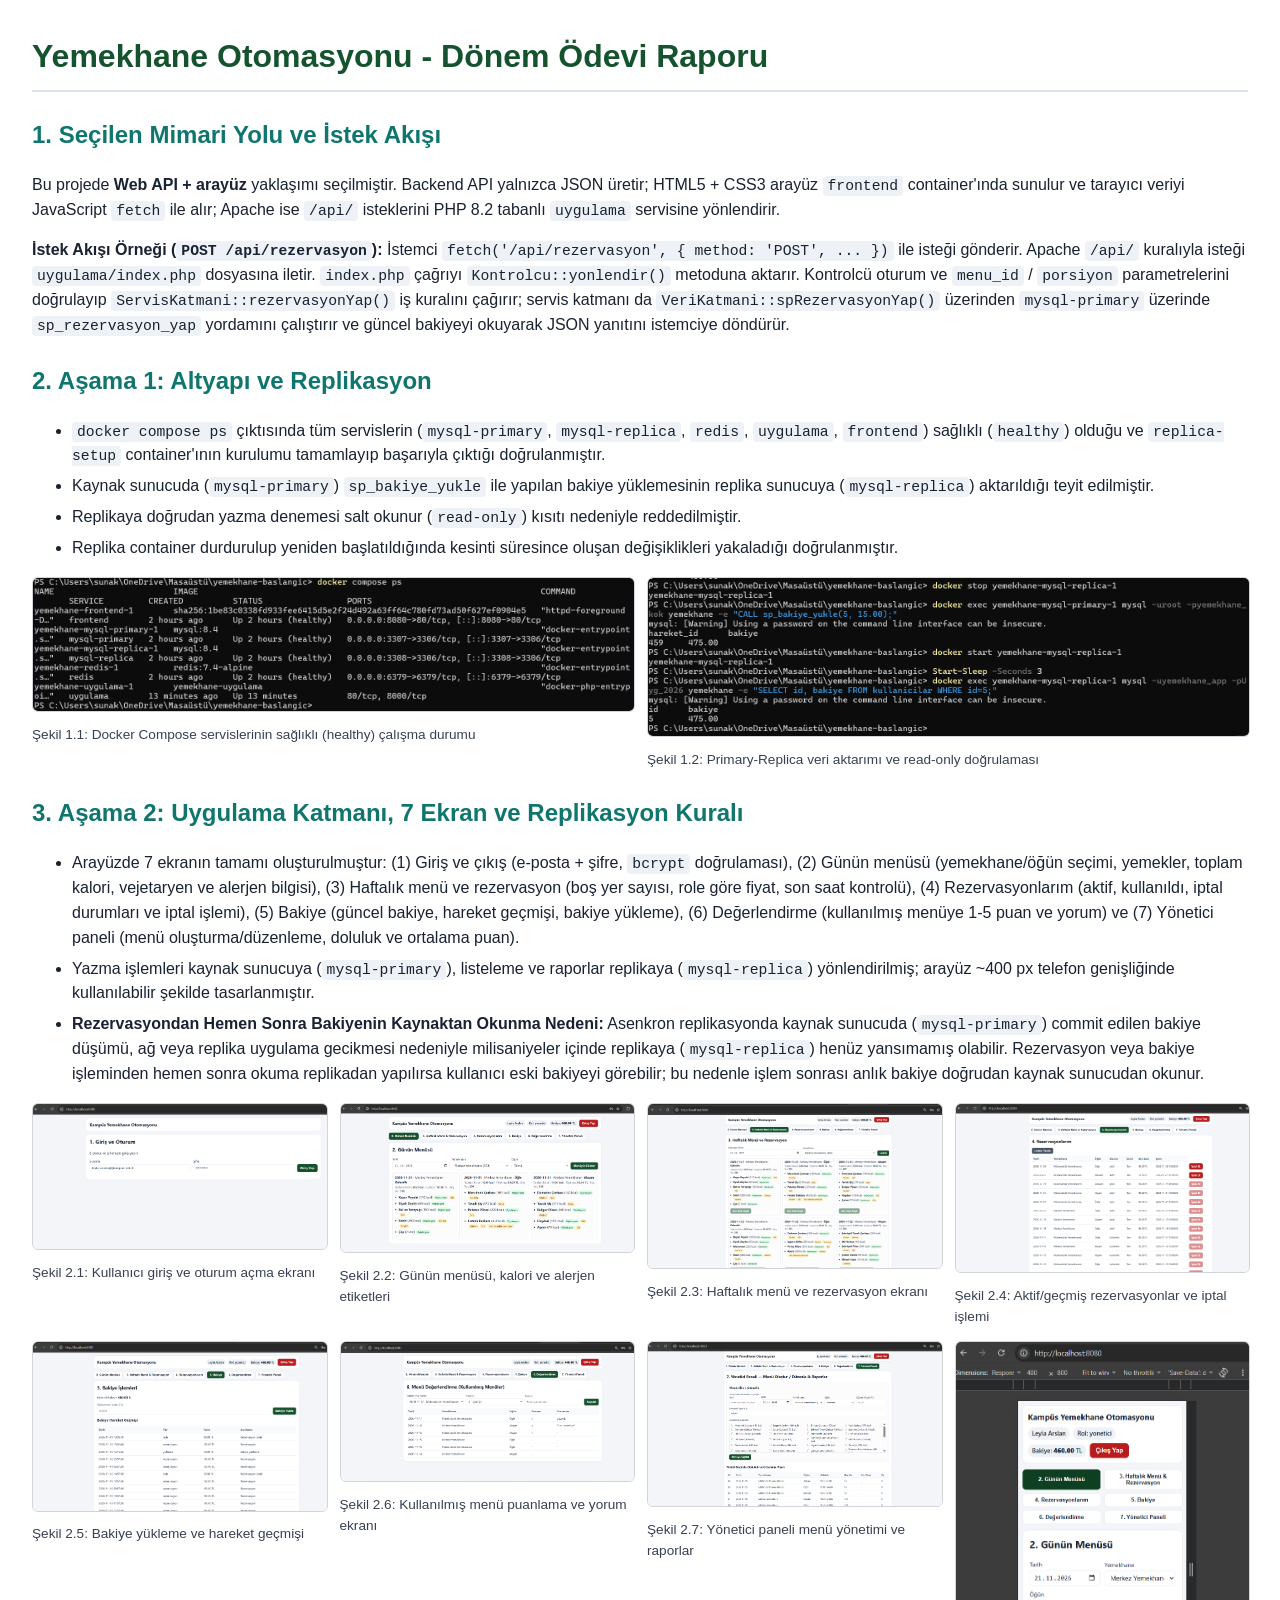
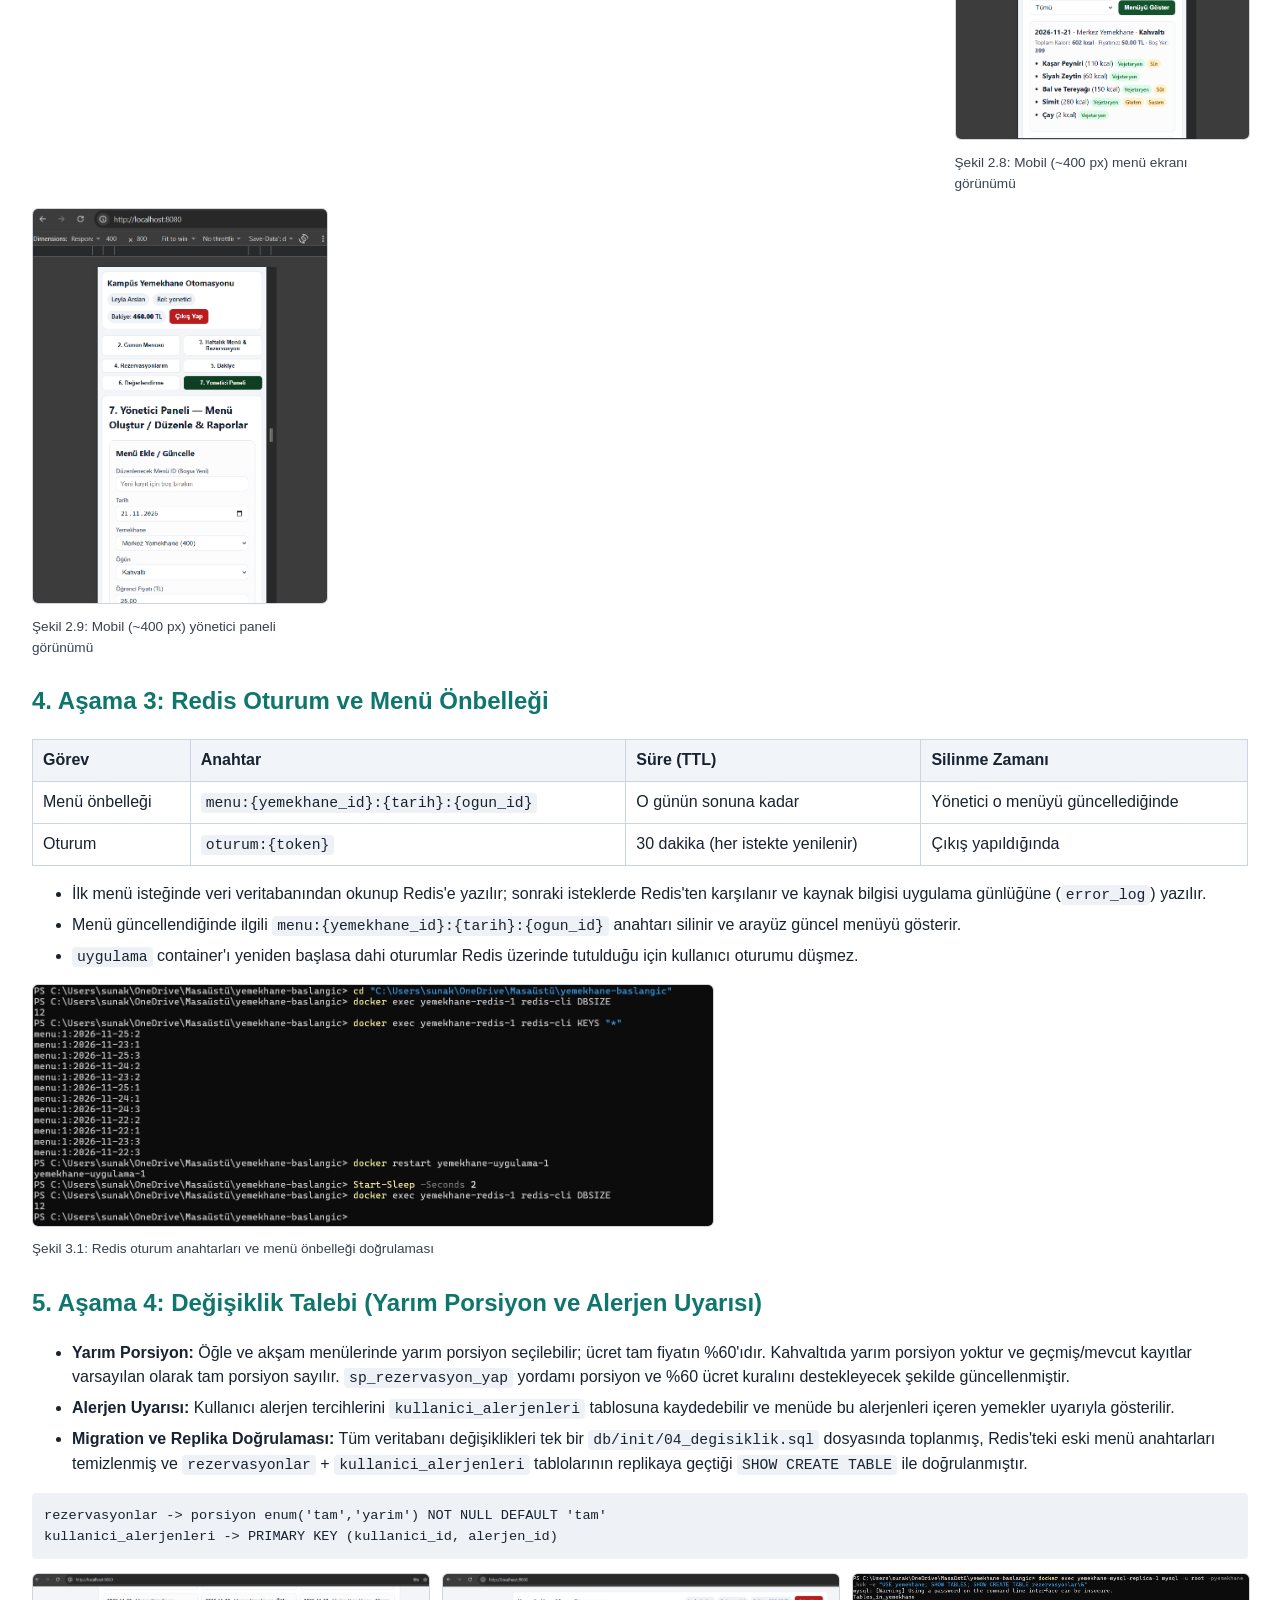
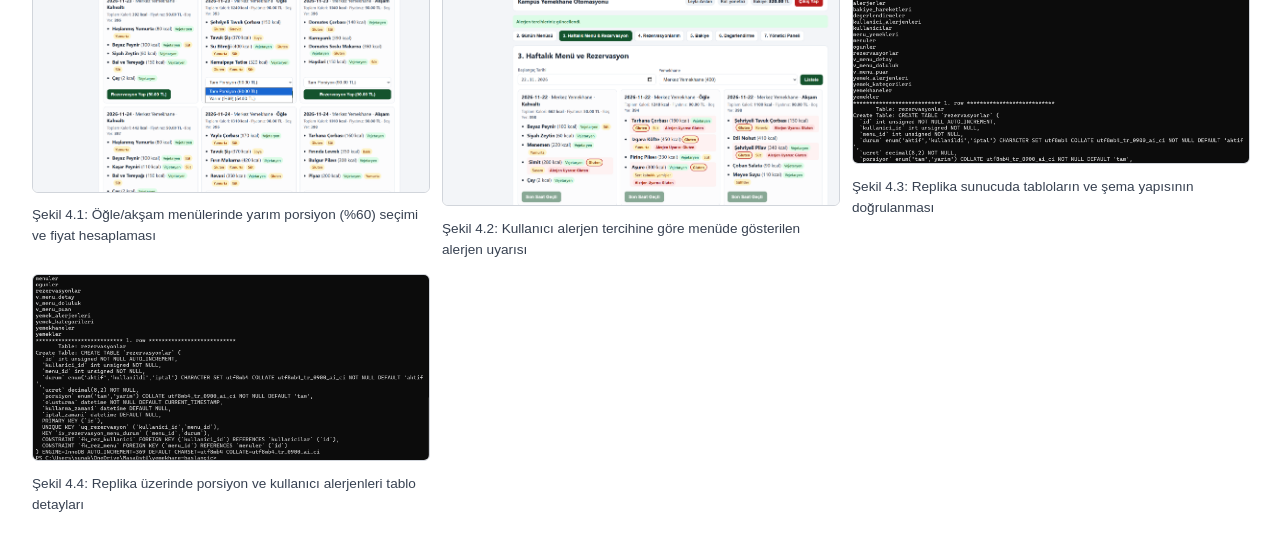
<file: rapor/rapor.html>
<!DOCTYPE html>
<html lang="tr">
<head>
  <meta charset="utf-8">
  <title>Yemekhane Otomasyonu - Dönem Ödevi Raporu</title>
  <style>
    body { font-family: "Segoe UI", Arial, sans-serif; margin: 32px; color: #182230; line-height: 1.55; }
    h1 { color: #14532d; border-bottom: 2px solid #dce3ec; padding-bottom: 8px; }
    h2 { color: #0f766e; margin-top: 24px; }
    li { margin-bottom: 6px; }
    code, pre { background: #eef2f6; border-radius: 4px; font-family: Consolas, monospace; }
    code { padding: 2px 5px; font-size: 0.92em; }
    pre { padding: 12px; overflow-x: auto; font-size: 0.85em; }
    table { border-collapse: collapse; width: 100%; margin: 12px 0; }
    th, td { border: 1px solid #cbd5e1; padding: 8px 10px; text-align: left; }
    th { background: #f1f5f9; }
  </style>
</head>
<body>
  <h1>Yemekhane Otomasyonu - Dönem Ödevi Raporu</h1>

  <h2>1. Seçilen Mimari Yolu ve İstek Akışı</h2>
  <p>Bu projede <strong>Web API + arayüz</strong> yaklaşımı seçilmiştir. Backend API yalnızca JSON üretir; HTML5 + CSS3 arayüz <code>frontend</code> container'ında sunulur ve tarayıcı veriyi JavaScript <code>fetch</code> ile alır; Apache ise <code>/api/</code> isteklerini PHP 8.2 tabanlı <code>uygulama</code> servisine yönlendirir.</p>
  <p><strong>İstek Akışı Örneği (<code>POST /api/rezervasyon</code>):</strong> İstemci <code>fetch('/api/rezervasyon', { method: 'POST', ... })</code> ile isteği gönderir. Apache <code>/api/</code> kuralıyla isteği <code>uygulama/index.php</code> dosyasına iletir. <code>index.php</code> çağrıyı <code>Kontrolcu::yonlendir()</code> metoduna aktarır. Kontrolcü oturum ve <code>menu_id</code> / <code>porsiyon</code> parametrelerini doğrulayıp <code>ServisKatmani::rezervasyonYap()</code> iş kuralını çağırır; servis katmanı da <code>VeriKatmani::spRezervasyonYap()</code> üzerinden <code>mysql-primary</code> üzerinde <code>sp_rezervasyon_yap</code> yordamını çalıştırır ve güncel bakiyeyi okuyarak JSON yanıtını istemciye döndürür.</p>

  <h2>2. Aşama 1: Altyapı ve Replikasyon</h2>
  <ul>
    <li><code>docker compose ps</code> çıktısında tüm servislerin (<code>mysql-primary</code>, <code>mysql-replica</code>, <code>redis</code>, <code>uygulama</code>, <code>frontend</code>) sağlıklı (<code>healthy</code>) olduğu ve <code>replica-setup</code> container'ının kurulumu tamamlayıp başarıyla çıktığı doğrulanmıştır.</li>
    <li>Kaynak sunucuda (<code>mysql-primary</code>) <code>sp_bakiye_yukle</code> ile yapılan bakiye yüklemesinin replika sunucuya (<code>mysql-replica</code>) aktarıldığı teyit edilmiştir.</li>
    <li>Replikaya doğrudan yazma denemesi salt okunur (<code>read-only</code>) kısıtı nedeniyle reddedilmiştir.</li>
    <li>Replika container durdurulup yeniden başlatıldığında kesinti süresince oluşan değişiklikleri yakaladığı doğrulanmıştır.</li>
  </ul>
  <div style="display:grid;grid-template-columns:repeat(auto-fit,minmax(300px,1fr));gap:14px;margin:14px 0 22px 0;">
    <figure style="margin:0;page-break-inside:avoid;">
      <img src="ekranlar/docker_ps.png" alt="Docker Servis Durumu" style="width:100%;height:auto;border:1px solid #d1d5db;border-radius:6px;">
      <figcaption style="font-size:0.85rem;color:#374151;margin-top:4px;">Şekil 1.1: Docker Compose servislerinin sağlıklı (healthy) çalışma durumu</figcaption>
    </figure>
    <figure style="margin:0;page-break-inside:avoid;">
      <img src="ekranlar/replikasyon_test.png" alt="Replikasyon Testi" style="width:100%;height:auto;border:1px solid #d1d5db;border-radius:6px;">
      <figcaption style="font-size:0.85rem;color:#374151;margin-top:4px;">Şekil 1.2: Primary-Replica veri aktarımı ve read-only doğrulaması</figcaption>
    </figure>
  </div>

  <h2>3. Aşama 2: Uygulama Katmanı, 7 Ekran ve Replikasyon Kuralı</h2>
  <ul>
    <li>Arayüzde 7 ekranın tamamı oluşturulmuştur: (1) Giriş ve çıkış (e-posta + şifre, <code>bcrypt</code> doğrulaması), (2) Günün menüsü (yemekhane/öğün seçimi, yemekler, toplam kalori, vejetaryen ve alerjen bilgisi), (3) Haftalık menü ve rezervasyon (boş yer sayısı, role göre fiyat, son saat kontrolü), (4) Rezervasyonlarım (aktif, kullanıldı, iptal durumları ve iptal işlemi), (5) Bakiye (güncel bakiye, hareket geçmişi, bakiye yükleme), (6) Değerlendirme (kullanılmış menüye 1-5 puan ve yorum) ve (7) Yönetici paneli (menü oluşturma/düzenleme, doluluk ve ortalama puan).</li>
    <li>Yazma işlemleri kaynak sunucuya (<code>mysql-primary</code>), listeleme ve raporlar replikaya (<code>mysql-replica</code>) yönlendirilmiş; arayüz ~400 px telefon genişliğinde kullanılabilir şekilde tasarlanmıştır.</li>
    <li><strong>Rezervasyondan Hemen Sonra Bakiyenin Kaynaktan Okunma Nedeni:</strong> Asenkron replikasyonda kaynak sunucuda (<code>mysql-primary</code>) commit edilen bakiye düşümü, ağ veya replika uygulama gecikmesi nedeniyle milisaniyeler içinde replikaya (<code>mysql-replica</code>) henüz yansımamış olabilir. Rezervasyon veya bakiye işleminden hemen sonra okuma replikadan yapılırsa kullanıcı eski bakiyeyi görebilir; bu nedenle işlem sonrası anlık bakiye doğrudan kaynak sunucudan okunur.</li>
  </ul>
  <div style="display:grid;grid-template-columns:repeat(auto-fit,minmax(280px,1fr));gap:14px;margin:14px 0 22px 0;">
    <figure style="margin:0;page-break-inside:avoid;">
      <img src="ekranlar/giris_oturum_ekrani.png" alt="Giriş Ekranı" style="width:100%;height:auto;border:1px solid #d1d5db;border-radius:6px;">
      <figcaption style="font-size:0.85rem;color:#374151;margin-top:4px;">Şekil 2.1: Kullanıcı giriş ve oturum açma ekranı</figcaption>
    </figure>
    <figure style="margin:0;page-break-inside:avoid;">
      <img src="ekranlar/gunun_menusu.png" alt="Günün Menüsü" style="width:100%;height:auto;border:1px solid #d1d5db;border-radius:6px;">
      <figcaption style="font-size:0.85rem;color:#374151;margin-top:4px;">Şekil 2.2: Günün menüsü, kalori ve alerjen etiketleri</figcaption>
    </figure>
    <figure style="margin:0;page-break-inside:avoid;">
      <img src="ekranlar/haftalikmenu_rezervasyon.png" alt="Haftalık Menü ve Rezervasyon" style="width:100%;height:auto;border:1px solid #d1d5db;border-radius:6px;">
      <figcaption style="font-size:0.85rem;color:#374151;margin-top:4px;">Şekil 2.3: Haftalık menü ve rezervasyon ekranı</figcaption>
    </figure>
    <figure style="margin:0;page-break-inside:avoid;">
      <img src="ekranlar/rezervasyonlar.png" alt="Rezervasyonlarım" style="width:100%;height:auto;border:1px solid #d1d5db;border-radius:6px;">
      <figcaption style="font-size:0.85rem;color:#374151;margin-top:4px;">Şekil 2.4: Aktif/geçmiş rezervasyonlar ve iptal işlemi</figcaption>
    </figure>
    <figure style="margin:0;page-break-inside:avoid;">
      <img src="ekranlar/bakiye.png" alt="Bakiye İşlemleri" style="width:100%;height:auto;border:1px solid #d1d5db;border-radius:6px;">
      <figcaption style="font-size:0.85rem;color:#374151;margin-top:4px;">Şekil 2.5: Bakiye yükleme ve hareket geçmişi</figcaption>
    </figure>
    <figure style="margin:0;page-break-inside:avoid;">
      <img src="ekranlar/degerlendirme.png" alt="Değerlendirme Ekranı" style="width:100%;height:auto;border:1px solid #d1d5db;border-radius:6px;">
      <figcaption style="font-size:0.85rem;color:#374151;margin-top:4px;">Şekil 2.6: Kullanılmış menü puanlama ve yorum ekranı</figcaption>
    </figure>
    <figure style="margin:0;page-break-inside:avoid;">
      <img src="ekranlar/yonetici_panel.png" alt="Yönetici Paneli" style="width:100%;height:auto;border:1px solid #d1d5db;border-radius:6px;">
      <figcaption style="font-size:0.85rem;color:#374151;margin-top:4px;">Şekil 2.7: Yönetici paneli menü yönetimi ve raporlar</figcaption>
    </figure>
    <figure style="margin:0;page-break-inside:avoid;">
      <img src="ekranlar/menu_telefon_gorunumu.png" alt="Mobil Menü Görünümü" style="width:100%;height:auto;border:1px solid #d1d5db;border-radius:6px;">
      <figcaption style="font-size:0.85rem;color:#374151;margin-top:4px;">Şekil 2.8: Mobil (~400 px) menü ekranı görünümü</figcaption>
    </figure>
    <figure style="margin:0;page-break-inside:avoid;">
      <img src="ekranlar/yoneticipaneli_telefon_gorunumu.png" alt="Mobil Yönetici Görünümü" style="width:100%;height:auto;border:1px solid #d1d5db;border-radius:6px;">
      <figcaption style="font-size:0.85rem;color:#374151;margin-top:4px;">Şekil 2.9: Mobil (~400 px) yönetici paneli görünümü</figcaption>
    </figure>
  </div>

  <h2>4. Aşama 3: Redis Oturum ve Menü Önbelleği</h2>
  <table>
    <thead>
      <tr><th>Görev</th><th>Anahtar</th><th>Süre (TTL)</th><th>Silinme Zamanı</th></tr>
    </thead>
    <tbody>
      <tr><td>Menü önbelleği</td><td><code>menu:{yemekhane_id}:{tarih}:{ogun_id}</code></td><td>O günün sonuna kadar</td><td>Yönetici o menüyü güncellediğinde</td></tr>
      <tr><td>Oturum</td><td><code>oturum:{token}</code></td><td>30 dakika (her istekte yenilenir)</td><td>Çıkış yapıldığında</td></tr>
    </tbody>
  </table>
  <ul>
    <li>İlk menü isteğinde veri veritabanından okunup Redis'e yazılır; sonraki isteklerde Redis'ten karşılanır ve kaynak bilgisi uygulama günlüğüne (<code>error_log</code>) yazılır.</li>
    <li>Menü güncellendiğinde ilgili <code>menu:{yemekhane_id}:{tarih}:{ogun_id}</code> anahtarı silinir ve arayüz güncel menüyü gösterir.</li>
    <li><code>uygulama</code> container'ı yeniden başlasa dahi oturumlar Redis üzerinde tutulduğu için kullanıcı oturumu düşmez.</li>
  </ul>
  <div style="margin:14px 0 22px 0;max-width:680px;">
    <figure style="margin:0;page-break-inside:avoid;">
      <img src="ekranlar/redis_oturum_test.png" alt="Redis Oturum ve Önbellek Testi" style="width:100%;height:auto;border:1px solid #d1d5db;border-radius:6px;">
      <figcaption style="font-size:0.85rem;color:#374151;margin-top:4px;">Şekil 3.1: Redis oturum anahtarları ve menü önbelleği doğrulaması</figcaption>
    </figure>
  </div>

  <h2>5. Aşama 4: Değişiklik Talebi (Yarım Porsiyon ve Alerjen Uyarısı)</h2>
  <ul>
    <li><strong>Yarım Porsiyon:</strong> Öğle ve akşam menülerinde yarım porsiyon seçilebilir; ücret tam fiyatın %60'ıdır. Kahvaltıda yarım porsiyon yoktur ve geçmiş/mevcut kayıtlar varsayılan olarak tam porsiyon sayılır. <code>sp_rezervasyon_yap</code> yordamı porsiyon ve %60 ücret kuralını destekleyecek şekilde güncellenmiştir.</li>
    <li><strong>Alerjen Uyarısı:</strong> Kullanıcı alerjen tercihlerini <code>kullanici_alerjenleri</code> tablosuna kaydedebilir ve menüde bu alerjenleri içeren yemekler uyarıyla gösterilir.</li>
    <li><strong>Migration ve Replika Doğrulaması:</strong> Tüm veritabanı değişiklikleri tek bir <code>db/init/04_degisiklik.sql</code> dosyasında toplanmış, Redis'teki eski menü anahtarları temizlenmiş ve <code>rezervasyonlar</code> + <code>kullanici_alerjenleri</code> tablolarının replikaya geçtiği <code>SHOW CREATE TABLE</code> ile doğrulanmıştır.</li>
  </ul>
  <pre>rezervasyonlar -> porsiyon enum('tam','yarim') NOT NULL DEFAULT 'tam'
kullanici_alerjenleri -> PRIMARY KEY (kullanici_id, alerjen_id)</pre>
  <div style="display:grid;grid-template-columns:repeat(auto-fit,minmax(300px,1fr));gap:14px;margin:14px 0 22px 0;">
    <figure style="margin:0;page-break-inside:avoid;">
      <img src="ekranlar/yarim_porsiyon.png" alt="Yarım Porsiyon Seçimi" style="width:100%;height:auto;border:1px solid #d1d5db;border-radius:6px;">
      <figcaption style="font-size:0.85rem;color:#374151;margin-top:4px;">Şekil 4.1: Öğle/akşam menülerinde yarım porsiyon (%60) seçimi ve fiyat hesaplaması</figcaption>
    </figure>
    <figure style="margin:0;page-break-inside:avoid;">
      <img src="ekranlar/alerjen_uyari.png" alt="Alerjen Uyarısı" style="width:100%;height:auto;border:1px solid #d1d5db;border-radius:6px;">
      <figcaption style="font-size:0.85rem;color:#374151;margin-top:4px;">Şekil 4.2: Kullanıcı alerjen tercihine göre menüde gösterilen alerjen uyarısı</figcaption>
    </figure>
    <figure style="margin:0;page-break-inside:avoid;">
      <img src="ekranlar/replica_schema.png" alt="Replika Şema Doğrulaması 1" style="width:100%;height:auto;border:1px solid #d1d5db;border-radius:6px;">
      <figcaption style="font-size:0.85rem;color:#374151;margin-top:4px;">Şekil 4.3: Replika sunucuda tabloların ve şema yapısının doğrulanması</figcaption>
    </figure>
    <figure style="margin:0;page-break-inside:avoid;">
      <img src="ekranlar/replica_schema2.png" alt="Replika Şema Doğrulaması 2" style="width:100%;height:auto;border:1px solid #d1d5db;border-radius:6px;">
      <figcaption style="font-size:0.85rem;color:#374151;margin-top:4px;">Şekil 4.4: Replika üzerinde porsiyon ve kullanıcı alerjenleri tablo detayları</figcaption>
    </figure>
  </div>
</body>
</html>
</file>
